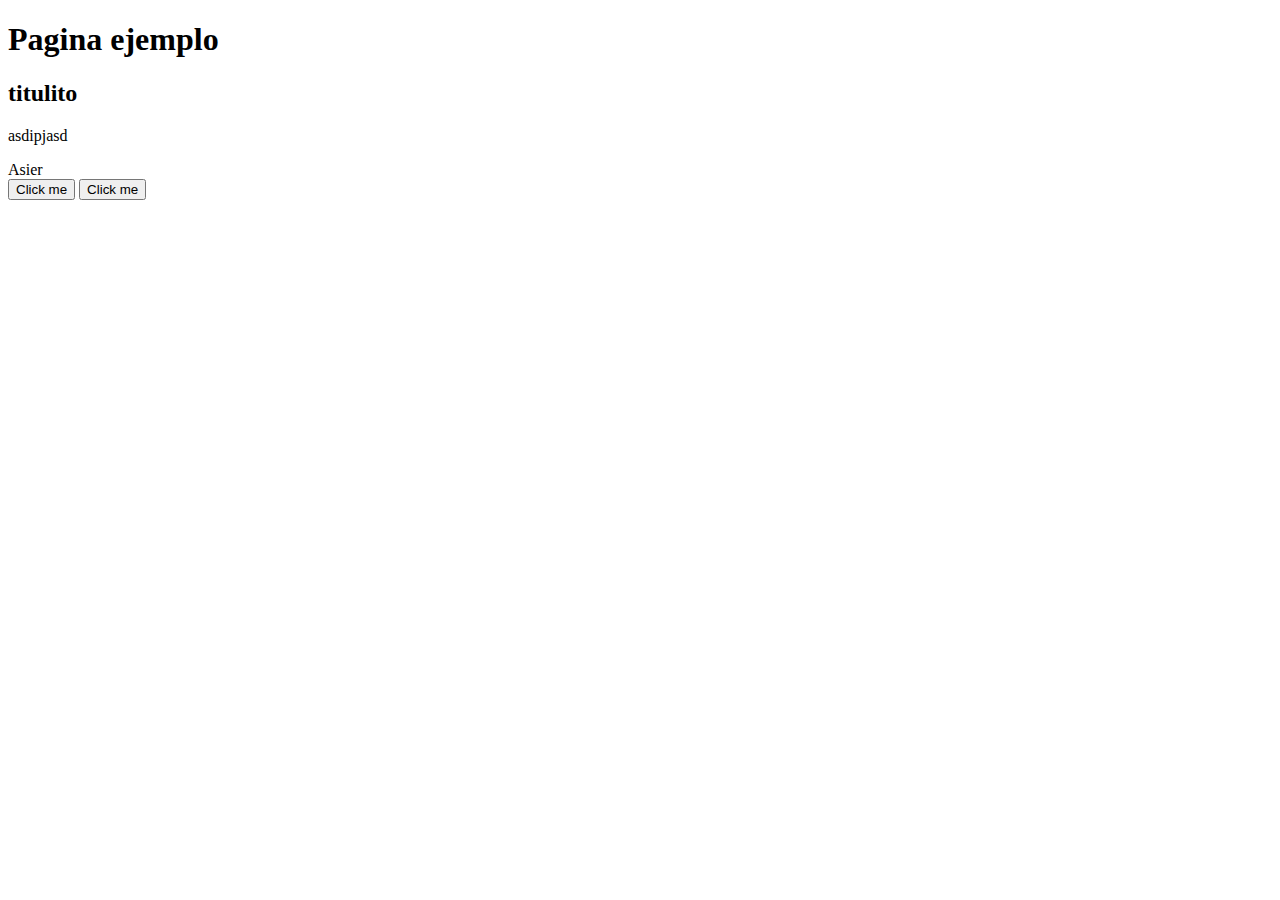
<file: index.html>
<!DOCTYPE html>
<html>

<head>
    <meta charset='utf-8'>
    <meta http-equiv='X-UA-Compatible' content='IE=edge'>
    <title>Page Title</title>
    <meta name='viewport' content='width=device-width, initial-scale=1'>
</head>

<body>
    <header>
        <h1>Pagina ejemplo</h1>
    </header>
    <main>
        <h2>titulito</h2>
        <p>asdipjasd</p>
    </main>
    <footer>
        Asier
    </footer>
    <script src="js/main.js"></script>
    <button onclick="operacion()">Click me</button>
    <button onclick="segundaact()">Click me</button>
    
</body>

</html>
</file>
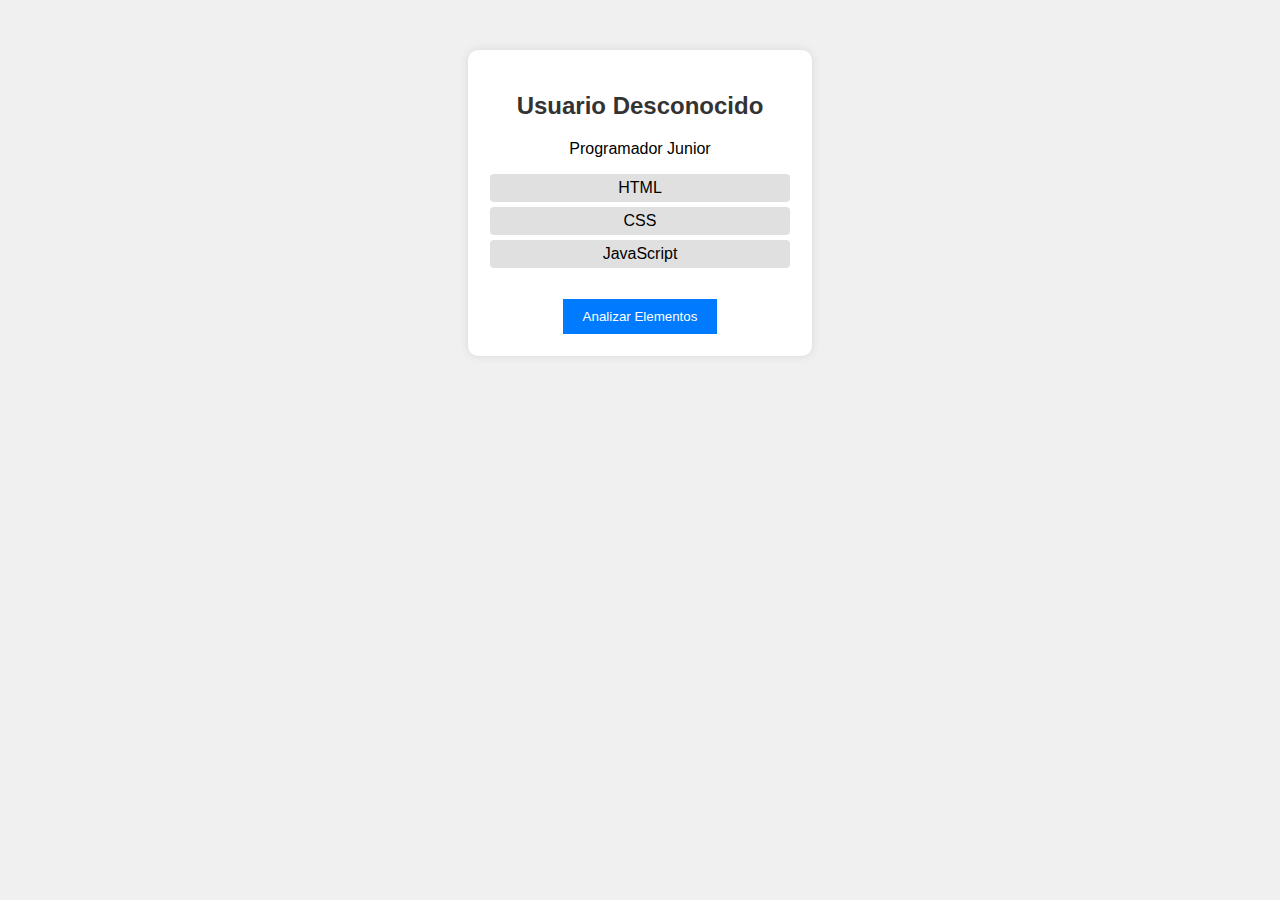
<file: ACTIVIDAD GUIADA DOM/index.html>
<!DOCTYPE html>
<html lang="es">
<head>
    <meta charset="UTF-8">
    <title>Dominando el DOM</title>
    <link rel="stylesheet" href="css/style.css">
</head>
<body>

    <div id="contenedor-principal" class="tarjeta">
        <h2 id="titulo-nombre">Usuario Desconocido</h2>
        <p class="descripcion">Programador Junior</p>
        
        <ul id="lista-habilidades">
            <li class="habilidad">HTML</li>
            <li class="habilidad">CSS</li>
            <li class="habilidad">JavaScript</li>
        </ul>

        <button id="btn-analizar" onclick="analizarDOM()">Analizar Elementos</button>
    </div>

    <script src="js/script.js"></script>
</body>
</html>
</file>
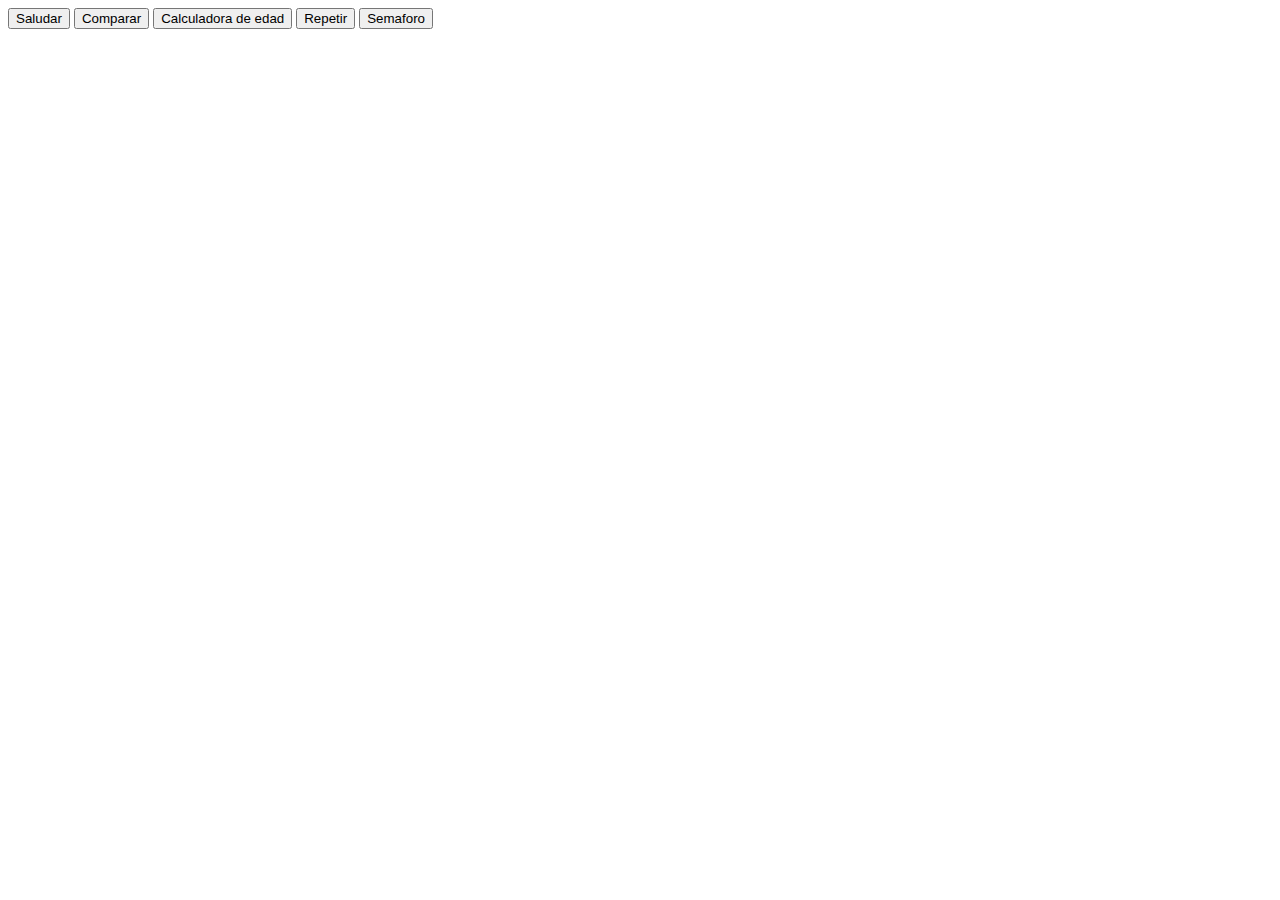
<file: Bloque1/index.html>
<!DOCTYPE html>
<html>
<head>
    <meta charset='utf-8'>
    <meta http-equiv='X-UA-Compatible' content='IE=edge'>
    <title>Page Title</title>
    <meta name='viewport' content='width=device-width, initial-scale=1'>
</head>
<body>
    <Button onclick="saludar()">Saludar</Button>
    <button onclick="comparador()">Comparar</button>
    <button onclick="calcedad()">Calculadora de edad</button>
    <button onclick="repetir()">Repetir</button>
    <button onclick="semaforo()">Semaforo</button>
    <span ></span>
    <script src="/js/main.js"></script>
</body>
</html>
</file>
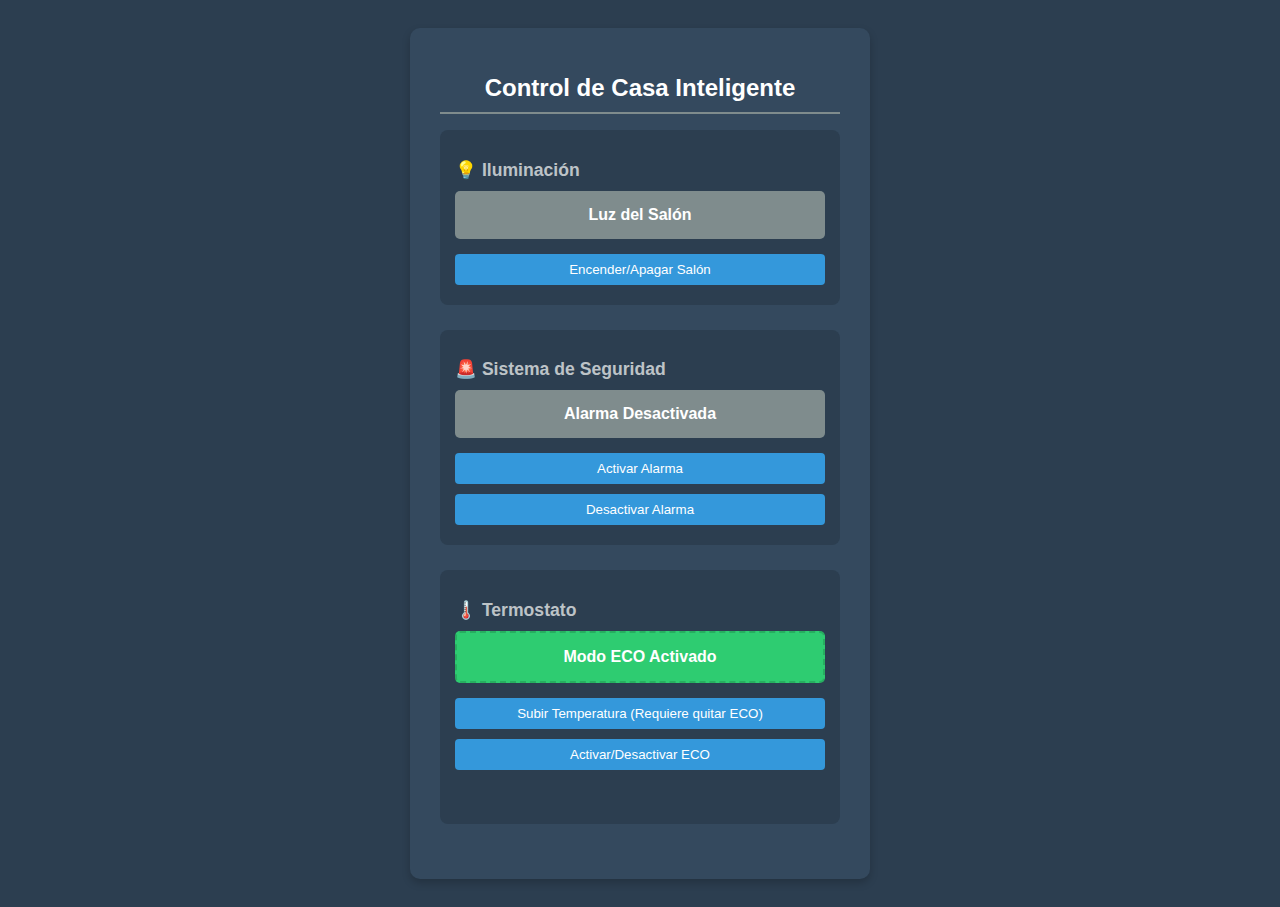
<file: Práctica guiada cambiando clases CSS/index.html>
<!DOCTYPE html>
<html lang="es">

<head>
    <meta charset="UTF-8">
    <title>Smart Home Control</title>
    <link rel="stylesheet" href="css/style.css">
</head>

<body>

    <div class="panel">
        <h1>Control de Casa Inteligente</h1>

        <div class="seccion">
            <h2>💡 Iluminación</h2>
            <div id="luz-salon" class="dispositivo">Luz del Salón</div>
            <button onclick="alternarLuz()">Encender/Apagar Salón</button>
        </div>

        <div class="seccion">
            <h2>🚨 Sistema de Seguridad</h2>
            <div id="alarma" class="dispositivo">Alarma Desactivada</div>
            <button onclick="activarAlarma()">Activar Alarma</button>
            <button onclick="desactivarAlarma()">Desactivar Alarma</button>
        </div>

        <div class="seccion">
            <h2>🌡️ Termostato</h2>
            <div id="termostato" class="dispositivo eco">Modo ECO Activado</div>
            <button onclick="subirTemperatura()">Subir Temperatura (Requiere quitar ECO)</button>
            <button onclick="quitarModoEco()">Activar/Desactivar ECO</button>
            <p id="mensaje-termostato" class="mensaje"></p>
        </div>
    </div>

    <script src="js/script.js"></script>
</body>

</html>
</file>
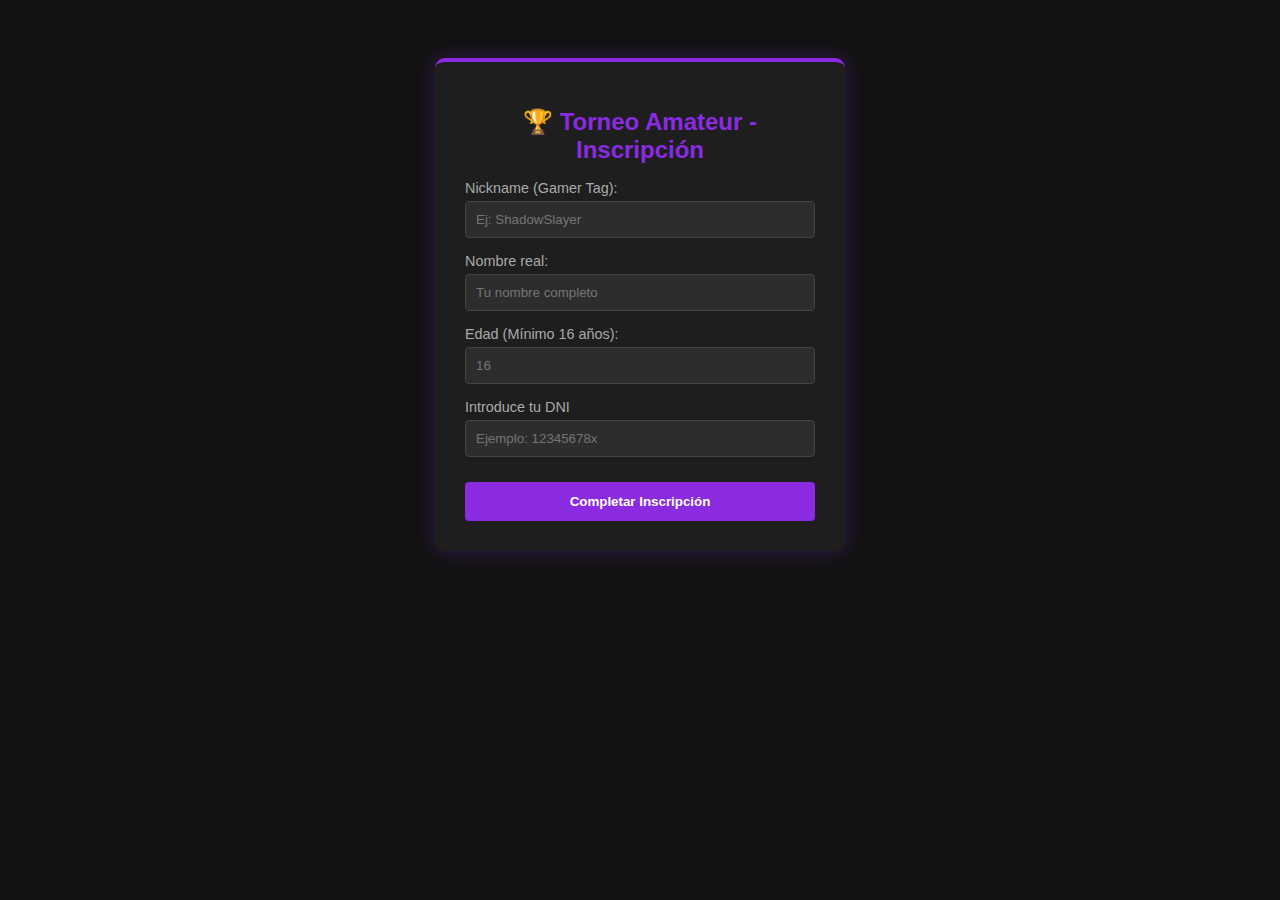
<file: Práctica guiada validación de formularios/torneo-esports/index.html>
<!DOCTYPE html>
<html lang="es">

<head>
    <meta charset="UTF-8">
    <title>Inscripción Torneo Esports</title>
    <link rel="stylesheet" href="css/style.css">
</head>

<body>

    <div class="contenedor">
        <h1>🏆 Torneo Amateur - Inscripción</h1>

        <div id="caja-errores" class="oculto"></div>

        <form id="formulario-registro" onsubmit="validarInscripcion(event)">

            <label for="nickname">Nickname (Gamer Tag):</label>
            <input type="text" id="nickname" placeholder="Ej: ShadowSlayer">

            <label for="nombre">Nombre real:</label>
            <input type="text" id="nombre" placeholder="Tu nombre completo">

            <label for="edad">Edad (Mínimo 16 años):</label>
            <input type="number" id="edad" placeholder="16">

            <label for="dni">Introduce tu DNI</label>
            <input type="text" id="dni" placeholder="Ejemplo: 12345678x">

            <button type="submit">Completar Inscripción</button>
        </form>
    </div>

    <script src="js/script.js"></script>
</body>

</html>
</file>
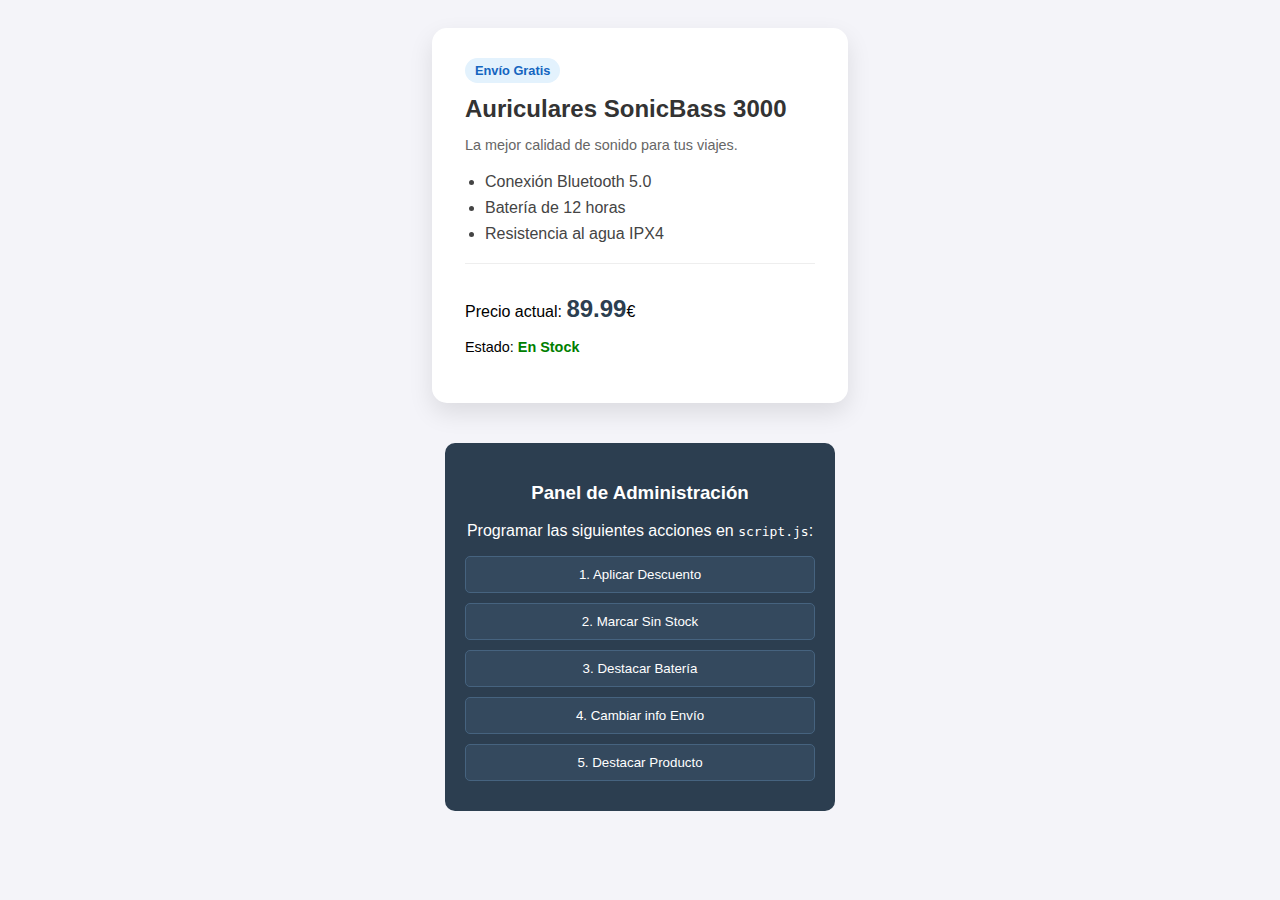
<file: ACTIVIDAD 1/js-dom/js-dom/index.html>
<!DOCTYPE html>
<html lang="es">
<head>
    <meta charset="UTF-8">
    <title>Práctica DOM E-commerce</title>
    <link rel="stylesheet" href="css/style.css">
</head>
<body>

    <div class="contenedor-principal">
        <div id="tarjeta-producto" class="card">
            <span class="etiqueta-envio">Envío Gratis</span>
            
            <h1 id="nombre-producto">Auriculares SonicBass 3000</h1>
            <p class="descripcion">La mejor calidad de sonido para tus viajes.</p>
            
            <ul id="lista-caracteristicas">
                <li class="feature">Conexión Bluetooth 5.0</li>
                <li class="feature">Batería de 12 horas</li>
                <li class="feature">Resistencia al agua IPX4</li>
            </ul>

            <div class="zona-compra">
                <p>Precio actual: <span id="precio-final">89.99</span>€</p>
                <p class="stock-info">Estado: <span class="estado">En Stock</span></p>
            </div>
        </div>
    </div>

    <div class="panel-admin">
        <h3>Panel de Administración</h3>
        <p>Programar las siguientes acciones en <code>script.js</code>:</p>
        
        <button onclick="aplicarDescuento()">1. Aplicar Descuento</button>
        <button onclick="sinStock()">2. Marcar Sin Stock</button>
        <button onclick="destacarCaracteristica()">3. Destacar Batería</button>
        <button onclick="cambiarEnvio()">4. Cambiar info Envío</button>
        <button onclick="cambiarFondo()">5. Destacar Producto</button>
    </div>

    <script src="js/script.js"></script>
</body>
</html>
</file>
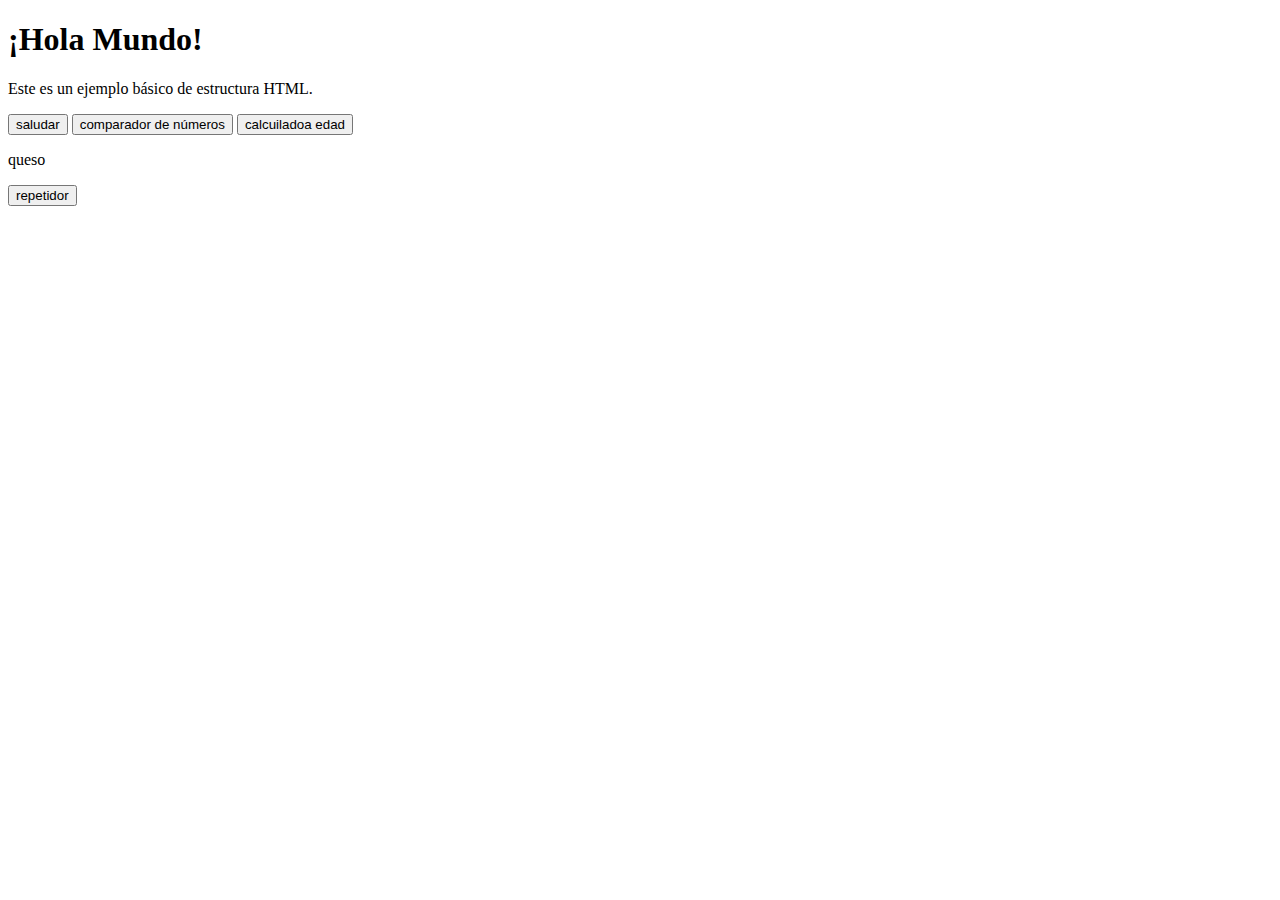
<file: Untitled-1.html>
<!DOCTYPE html>
<html lang="es">

<head>
    <meta charset="UTF-8">
    <title>Título de la Página</title>
</head>

<body>
    <h1>¡Hola Mundo!</h1>
    <p>Este es un ejemplo básico de estructura HTML.</p>
    <button onclick="saludar()">saludar</button>
    <button onclick="comparar()">comparador de números</button>
    <button onclick="calculadoraedad()">calcuiladoa edad</button>
    <p class="elinnertext">queso</p>
    <button onclick="repetidordefrases()">repetidor</button>
    <script>
        // BLOQUE 1
        function saludar() {
            alert("Saludos");
            let nombre = prompt("Introduce tu nombre");
            let apellido = prompt("Introduce tu apellido");
            alert("Buenos días " + nombre + " " + apellido);
        }

        function comparar() {
            alert("Comparador de número");
            let primernum = prompt("Introduce el primer número");
            let segundonum = prompt("Introduce el segundo número");
            if (primernum > segundonum) {
                alert("El primero es mayor")
            } else {
                alert("El primero no es mayor")
            }
        }

        function calculadoraedad() {
            const constante = 2026;
            let edad = prompt("Introduce tu año de nacimiento"); 
            let cajatexto = constante - edad;
            edadoperada = document.getElementsByClassName("elinnertext")[0];
            edadoperada.innerText = "Tienes aproximadamente " + cajatexto + " años";
        }

        function repetidordefrases () {
            const lafrase = ("estoy aprendiendo JavaScript");
            elnumeroquesemueve = 1;
            for (let elnumeroquesemueve = 1; elnumeroquesemueve <=50; elnumeroquesemueve++) {
                console.log(elnumeroquesemueve + " ."+ "" + lafrase)
            }
        }

        // BLOQUE 2 

        
    </script>
</body>

</html>
</file>
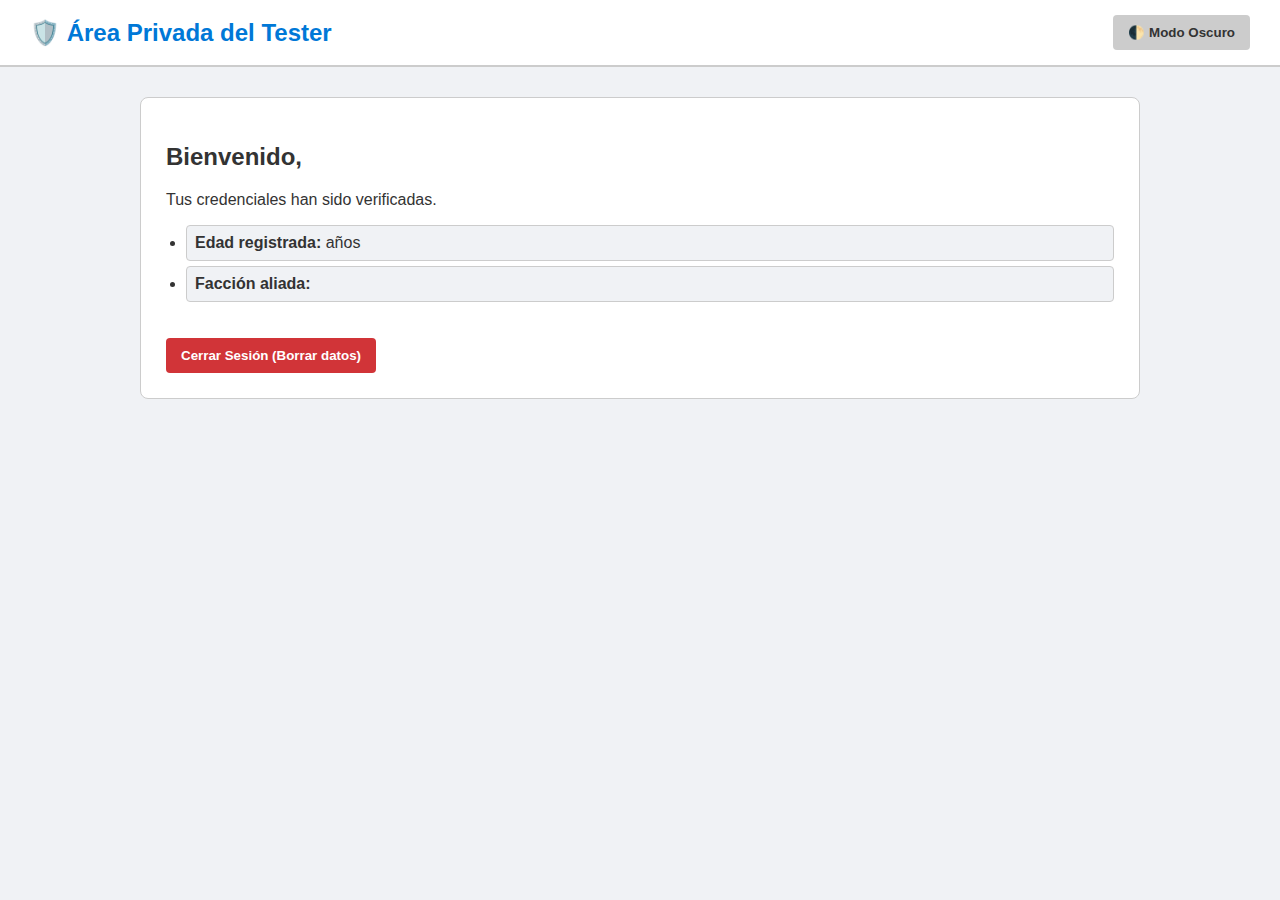
<file: beta-tester-portal/html/dashboard.html>
<!DOCTYPE html>
<html lang="es">
<head>
    <meta charset="UTF-8">
    <title>Dashboard del Tester</title>
    <link rel="stylesheet" href="../css/style.css">
</head>
<body onload="inicializarApp()">

    <header class="cabecera">
        <h1>🛡️ Área Privada del Tester</h1>
        <button onclick="alternarTema()">🌓 Modo Oscuro</button>
    </header>

    <div class="contenedor-principal">
        <section class="panel-exito">
            <h2>Bienvenido, <span id="dash-nick" class="resaltado"></span></h2>
            <p>Tus credenciales han sido verificadas.</p>
            
            <ul>
                <li><strong>Edad registrada:</strong> <span id="dash-edad"></span> años</li>
                <li><strong>Facción aliada:</strong> <span id="dash-faccion"></span></li>
            </ul>

            <button onclick="cerrarSesion()" class="btn-peligro">Cerrar Sesión (Borrar datos)</button>
        </section>
    </div>
</body>
</html>
</file>
<file: ACTIVIDAD GUIADA DOM/css/style.css>
body { font-family: sans-serif; background-color: #f0f0f0; display: flex; justify-content: center; margin-top: 50px; }
.tarjeta { background: white; padding: 20px; border-radius: 10px; box-shadow: 0 0 10px rgba(0,0,0,0.1); width: 300px; text-align: center; border: 2px solid transparent; }
h2 { color: #333; }
ul { list-style: none; padding: 0; }
li { background: #e0e0e0; margin: 5px 0; padding: 5px; border-radius: 4px; }
button { padding: 10px 20px; background-color: #007bff; color: white; border: none; cursor: pointer; margin-top: 15px; }
button:hover { background-color: #0056b3; }
</file>
<file: Práctica guiada cambiando clases CSS/css/style.css>
body { font-family: Arial, sans-serif; background-color: #2c3e50; color: white; display: flex; justify-content: center; padding: 20px; }
.panel { background-color: #34495e; padding: 30px; border-radius: 10px; width: 400px; box-shadow: 0 4px 8px rgba(0,0,0,0.2); }
h1 { text-align: center; font-size: 1.5rem; border-bottom: 2px solid #7f8c8d; padding-bottom: 10px; }
h2 { font-size: 1.1rem; color: #bdc3c7; margin-bottom: 10px; }
.seccion { margin-bottom: 25px; background: #2c3e50; padding: 15px; border-radius: 8px; }
button { background-color: #3498db; color: white; border: none; padding: 8px 12px; margin: 5px 0; border-radius: 4px; cursor: pointer; width: 100%; transition: 0.2s; }
button:hover { background-color: #2980b9; }

/* Estilo base de los dispositivos */
.dispositivo { 
    background-color: #7f8c8d; padding: 15px; text-align: center; 
    border-radius: 5px; margin-bottom: 10px; font-weight: bold; transition: all 0.3s ease; 
}
.mensaje { font-size: 0.85rem; color: #e74c3c; text-align: center; margin-top: 5px; min-height: 15px;}

/* --- CLASES DE ESTADO (Para inyectar con JS) --- */

.encendido {
    background-color: #f1c40f;
    color: #333;
    box-shadow: 0 0 15px #f1c40f;
}

.peligro {
    background-color: #e74c3c;
    color: white;
    animation: parpadeo 1s infinite;
}

.eco {
    background-color: #2ecc71;
    color: white;
    border: 2px dashed #27ae60;
}

@keyframes parpadeo {
    0% { opacity: 1; }
    50% { opacity: 0.5; }
    100% { opacity: 1; }
}
</file>
<file: Práctica guiada validación de formularios/torneo-esports/css/style.css>
body { font-family: 'Segoe UI', Tahoma, Geneva, Verdana, sans-serif; background-color: #121212; color: #ffffff; display: flex; justify-content: center; padding-top: 50px; }
.contenedor { background-color: #1e1e1e; padding: 30px; border-radius: 10px; width: 350px; box-shadow: 0 0 20px rgba(138, 43, 226, 0.3); border-top: 4px solid #8a2be2; }
h1 { color: #8a2be2; font-size: 1.5rem; text-align: center; }
label { display: block; margin-top: 15px; color: #aaaaaa; font-size: 0.9rem; }
input { width: 100%; padding: 10px; margin-top: 5px; background-color: #2d2d2d; border: 1px solid #444; color: white; border-radius: 4px; box-sizing: border-box; }
button { width: 100%; padding: 12px; margin-top: 25px; background-color: #8a2be2; color: white; border: none; border-radius: 4px; font-weight: bold; cursor: pointer; transition: 0.3s; }
button:hover { background-color: #6a1b9a; }

/* Estilos para los errores */
#caja-errores { background-color: #ff4d4d; color: white; padding: 10px; border-radius: 4px; margin-bottom: 15px; font-size: 0.9rem; }
.oculto { display: none; }

/* Pantalla de éxito */
.exito { text-align: center; border-top: 4px solid #00e676; box-shadow: 0 0 20px rgba(0, 230, 118, 0.2); }
.exito h1 { color: #00e676; }
ul { text-align: left; background: #2d2d2d; padding: 15px 15px 15px 35px; border-radius: 5px; }
.destacado { color: #8a2be2; font-size: 1.2rem; text-transform: uppercase; }
.boton-volver { display: inline-block; margin-top: 20px; color: #8a2be2; text-decoration: none; border: 1px solid #8a2be2; padding: 8px 15px; border-radius: 4px; }
.boton-volver:hover { background: #8a2be2; color: white; }
</file>
<file: ACTIVIDAD 1/js-dom/js-dom/css/style.css>
body {
    font-family: 'Segoe UI', Tahoma, Geneva, Verdana, sans-serif;
    background-color: #f4f4f9;
    display: flex;
    flex-direction: column;
    align-items: center;
    padding: 20px;
}

/* Estilos de la tarjeta de producto */
.card {
    background: white;
    width: 350px;
    padding: 30px;
    border-radius: 15px;
    box-shadow: 0 10px 25px rgba(0,0,0,0.1);
    position: relative;
    border: 3px solid transparent; /* Preparado para el ejercicio 5 */
    transition: all 0.3s ease;
}

.etiqueta-envio {
    background-color: #e3f2fd;
    color: #1565c0;
    padding: 5px 10px;
    border-radius: 20px;
    font-size: 0.8rem;
    font-weight: bold;
}

h1 { font-size: 1.5rem; margin-bottom: 10px; color: #333; }
.descripcion { color: #666; font-size: 0.9rem; }

ul { padding-left: 20px; margin: 20px 0; }
li { margin-bottom: 8px; color: #444; }

.zona-compra {
    margin-top: 20px;
    border-top: 1px solid #eee;
    padding-top: 15px;
}

#precio-final { font-size: 1.5rem; font-weight: bold; color: #2c3e50; }
.stock-info { font-size: 0.9rem; margin-top: 5px; }
.estado { font-weight: bold; color: green; }

/* Estilos del Panel de Admin (zona de alumnos) */
.panel-admin {
    margin-top: 40px;
    background: #2c3e50;
    color: white;
    padding: 20px;
    border-radius: 10px;
    width: 350px;
    text-align: center;
}

.panel-admin button {
    display: block;
    width: 100%;
    margin: 10px 0;
    padding: 10px;
    cursor: pointer;
    background-color: #34495e;
    color: white;
    border: 1px solid #46637f;
    border-radius: 5px;
    transition: background-color 0.2s;
}

.panel-admin button:hover { background-color: #1abc9c; border-color: #1abc9c; }
</file>
<file: beta-tester-portal/css/style.css>
:root {
    --bg-color: #f0f2f5;
    --text-color: #333333;
    --panel-bg: #ffffff;
    --border-color: #cccccc;
    --primary: #0078d7;
    --danger: #d13438;
}

body.tema-oscuro {
    --bg-color: #1e1e1e;
    --text-color: #f5f5f5;
    --panel-bg: #2d2d30;
    --border-color: #434346;
    --primary: #4cc2ff;
    --danger: #ff6b6b;
}

body { font-family: 'Segoe UI', Tahoma, Geneva, Verdana, sans-serif; background-color: var(--bg-color); color: var(--text-color); margin: 0; transition: all 0.3s; }
.cabecera { background-color: var(--panel-bg); padding: 15px 30px; display: flex; justify-content: space-between; align-items: center; border-bottom: 2px solid var(--border-color); }
h1 { margin: 0; font-size: 1.5rem; color: var(--primary); }
.contenedor-principal { display: flex; gap: 20px; padding: 30px; max-width: 1000px; margin: 0 auto; align-items: flex-start; }
section { background-color: var(--panel-bg); padding: 25px; border-radius: 8px; border: 1px solid var(--border-color); flex: 1; }
ul { padding-left: 20px; }
li { padding: 8px; margin-bottom: 5px; background-color: var(--bg-color); border: 1px solid var(--border-color); border-radius: 4px; }

/* Formularios y Botones */
label { display: block; margin-top: 15px; font-weight: bold; font-size: 0.9rem; }
input, select { width: 100%; padding: 10px; margin-top: 5px; border: 1px solid var(--border-color); background-color: var(--bg-color); color: var(--text-color); border-radius: 4px; box-sizing: border-box; }
button { padding: 10px 15px; border: none; border-radius: 4px; cursor: pointer; font-weight: bold; transition: 0.2s; background-color: var(--border-color); color: var(--text-color); }
button:hover { filter: brightness(0.9); }
.btn-principal { background-color: var(--primary); color: white; width: 100%; margin-top: 20px; padding: 12px; }
.btn-peligro { background-color: var(--danger); color: white; margin-top: 20px; }

/* Clases Dinámicas JS */
.oculto { display: none; }
#caja-errores { background-color: rgba(209, 52, 56, 0.1); color: var(--danger); padding: 15px; border: 1px solid var(--danger); border-radius: 4px; margin-bottom: 15px; }
.resaltado { color: var(--primary); font-weight: bold; font-size: 1.2rem; }
.marcado { border-left: 5px solid var(--primary); font-weight: bold; }
</file>
